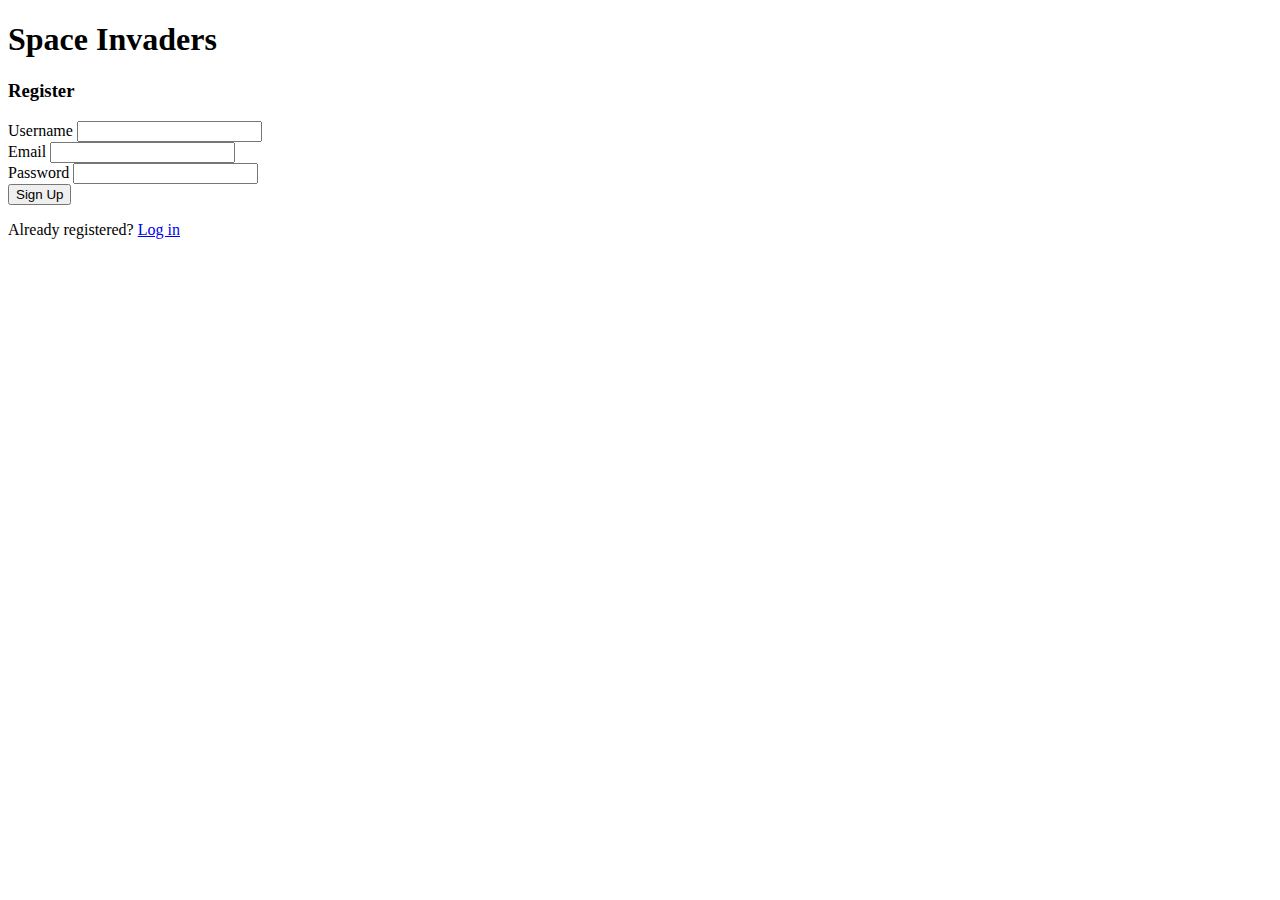
<file: html/index.html>
<!DOCTYPE html>
<html lang="en">
    <head>
        <meta charset="UTF-8">
        <meta name="viewport" content="width=device-width, initial-scale=1">

        <title>Space Invaders</title>

        <link rel="stylesheet" href="../css/style.css">
        <script src="../js/globals.js" type="module" defer></script>
        <script src="../js/handlers.js" type="module" defer></script>
    </head>
    <body>
        <h1>Space Invaders</h1>
        <div id="signup-form" class="entry-form">
            <h3>Register</h3>
            <form onsubmit="authContext.handleSignup(event)">
                <div>
                    <label for="signup-username">Username</label>
                    <input name="username" id="signup-username" type="text" pattern="^[A-Za-z0-9!#$%&*^_-~]{3,20}$" required>
                </div>

                <div>
                    <label for="signup-email">Email</label>
                    <input name="email" id="signup-email" type="email" pattern="^[^@]+@[^@]+\.[^@]+$" required>
                </div>

                <div>
                    <label for="signup-password">Password</label>
                    <input name="password" id="signup-password" type="password" autocomplete="new-password" pattern="^[A-Za-z0-9!#$%&*^_-~]{6,30}" required>
                </div>

                <button type="submit">Sign Up</button>
            </form>

            <p>Already registered?
                <a href="#" onclick="userHomePage.showLoginForm()">Log in</a>
            </p>
        </div>

        <div id="login-form" class="hidden entry-form">
            <h3>Login</h3>
            <form onsubmit="authContext.handleLogin(event)">
                <div>
                    <label for="login-username">Username</label>
                    <input name="username" id="login-username" type="text" pattern="^[A-Za-z0-9!#$%&*^_-~]{3,20}$" required>
                </div>

                <div>
                    <label for="login-password">Password</label>
                    <input name="password" id="login-password" type="password" autocomplete="current-password" pattern="^[A-Za-z0-9!#$%&*^_-~]{6,30}" required>
                </div>

                <button type="submit">Log in</button>

                <p>Not registered?
                    <a href="#" onclick="userHomePage.showSignupForm()">Register</a>
                </p>
            </form>
        </div>

        <div id="user-home" class="user-home hidden">

            <header class="top-bar">
                <h2>Welcome, <span id="user-name"></span></h2>
                <div id="menu-toggle" class="hamburger" onclick="toggleSidebar()">☰</div>
            </header>

            <nav id="sidebar" class="sidebar hidden">
                <button onclick="authContext.handleViewHistory()">Game History</button>
                <button onclick="authContext.handleViewScoreboard()">Global Scoreboard</button>
                <button onclick="window.location.href='guide.html'">Game Guide</button>
                <button id="logout-button" onclick="authContext.handleLogout(event)">Log Out</button>
            </nav>

            <div class="game-canvas-container">
                <canvas id="game-canvas" width="1000" height="500"></canvas>
            </div>

            <div id="high_score" class="centered-container">
                <h2 id="high_score_h">High Score: </h2>
            </div>
            <div class="centered-container">
                <button id="start-game" onclick="gameCanvas.toggleGame()">Play a New Game</button>
                <button id="quit-game" onclick="gameCanvas.quitGame()">Quit</button>
            </div>

            <dialog id="game-history" class="centered-dialog">
                <h1>Game History</h1>
                <div class="sort-select-wrapper">
                    <label for="sort-select">Sort by:</label>
                    <select id="sort-select">
                        <option value="date">Date</option>
                        <option value="score">Score</option>
                    </select>
                </div>
                <div id="game-history-list"></div>
                <form method="dialog">
                    <button>Close</button>
                </form>
            </dialog>

            <dialog id="scoreboard" class="centered-dialog">
                <h1>Scoreboard</h1>
                <div id="scoreboard-list"></div>
                <form method="dialog">
                    <button>Close</button>
                </form>
            </dialog>
        </div>
    </body>
</html>
</file>
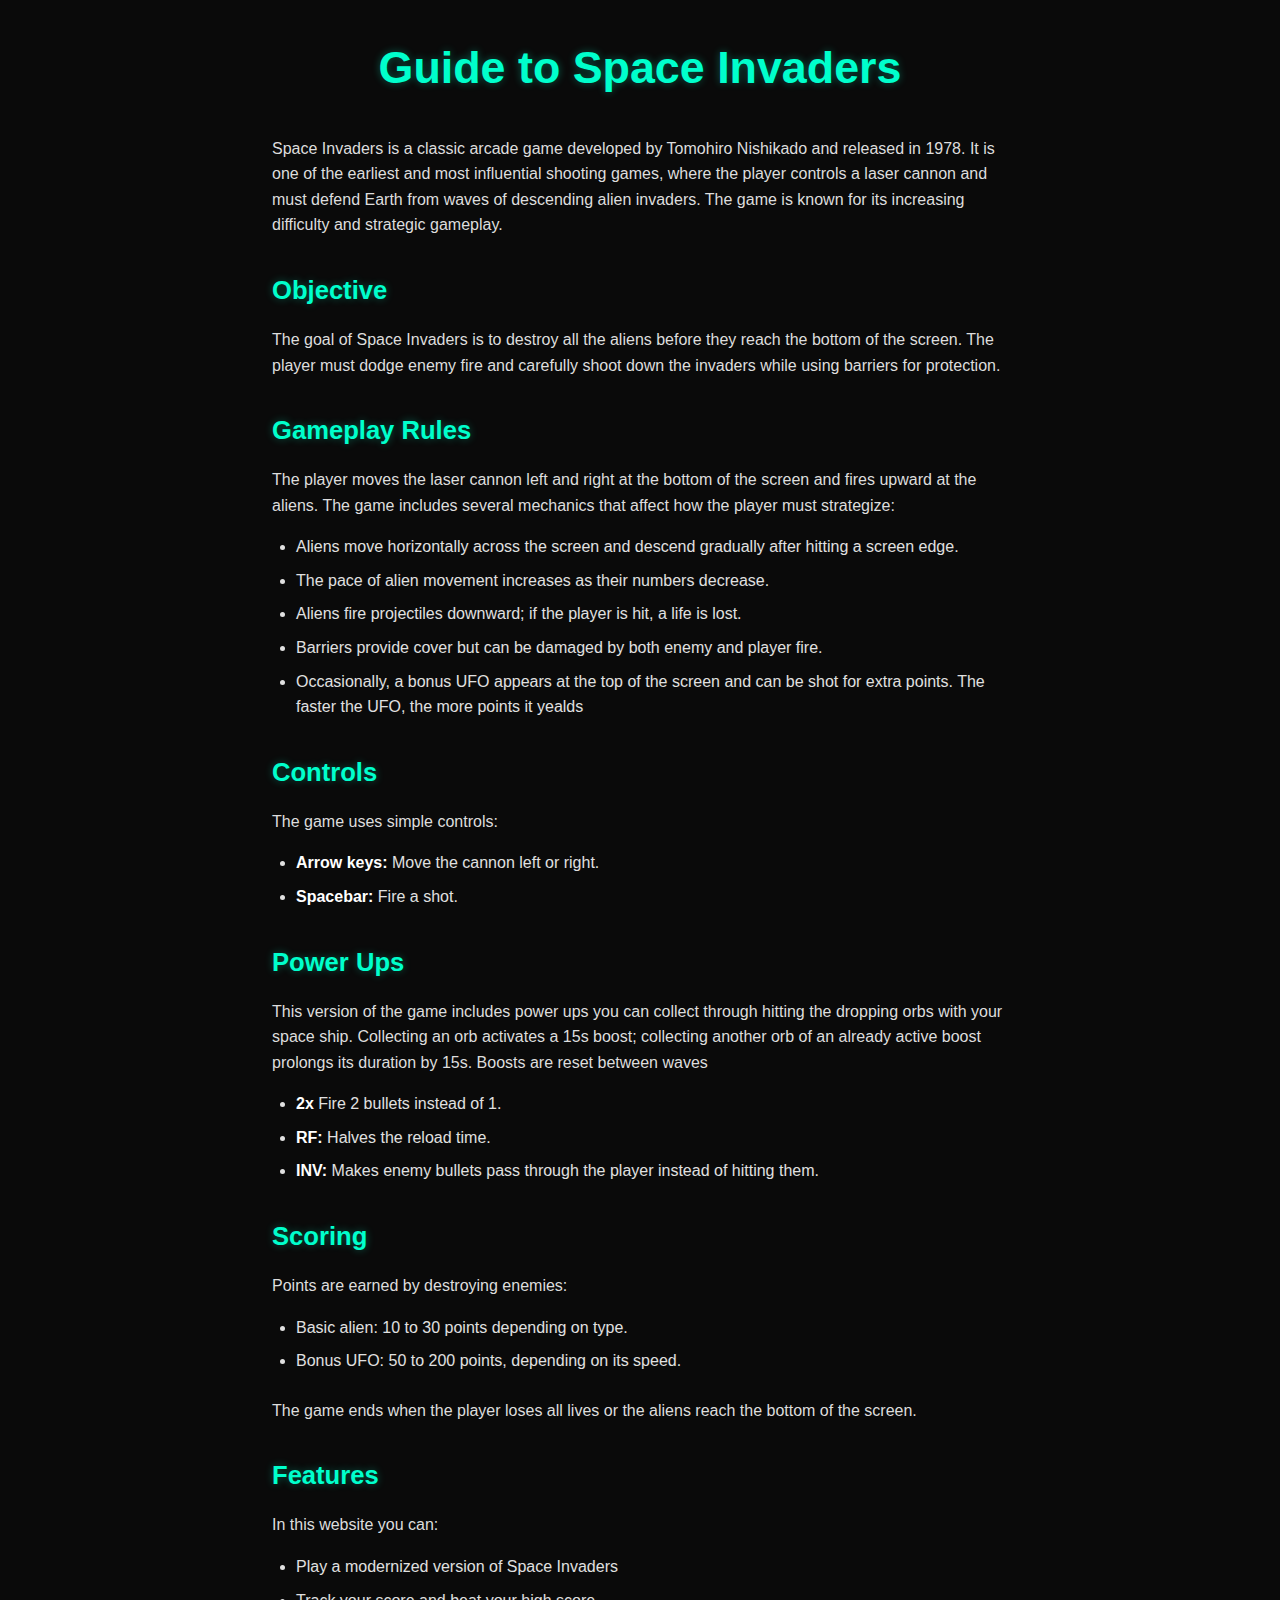
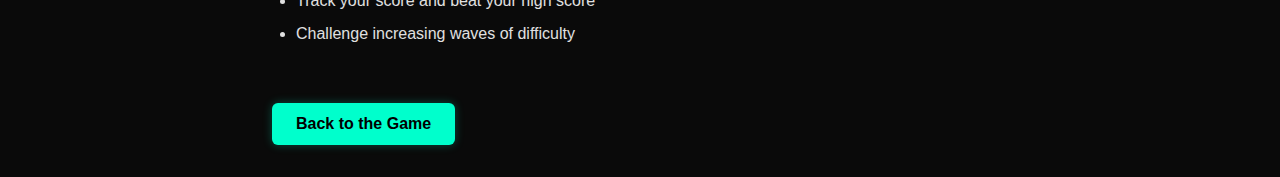
<file: html/guide.html>
<!DOCTYPE html>
<html>
    <head>
        <meta charset="utf-8">
        <meta name="viewport" content="width=device-width, initial-scale=1">

        <title>Space Invaders Guide</title>

        <link rel="stylesheet" href="../css/guide.css">
    </head>
    <body>
        <h1>Guide to Space Invaders</h1>
        <p>
            Space Invaders is a classic arcade game developed by Tomohiro Nishikado and released in 1978.
            It is one of the earliest and most influential shooting games, where the player controls a laser cannon 
            and must defend Earth from waves of descending alien invaders. The game is known for its increasing difficulty 
            and strategic gameplay.
        </p>

        <h2>Objective</h2>
        <p>
            The goal of Space Invaders is to destroy all the aliens before they reach the bottom of the screen.
            The player must dodge enemy fire and carefully shoot down the invaders while using barriers for protection.
        </p>

        <h2>Gameplay Rules</h2>
        <p>
            The player moves the laser cannon left and right at the bottom of the screen and fires upward at the aliens.
            The game includes several mechanics that affect how the player must strategize:
        </p>
        <ul>
            <li>
                Aliens move horizontally across the screen and descend gradually after hitting a screen edge.
            </li>
            <li>
                The pace of alien movement increases as their numbers decrease.
            </li>
            <li>
                Aliens fire projectiles downward; if the player is hit, a life is lost.
            </li>
            <li>
                Barriers provide cover but can be damaged by both enemy and player fire.
            </li>
            <li>
                Occasionally, a bonus UFO appears at the top of the screen and can be shot for extra points.
                The faster the UFO, the more points it yealds
            </li>
        </ul>

        <h2>Controls</h2>
        <p>
            The game uses simple controls:
        </p>
        <ul>
            <li>
                <strong>Arrow keys:</strong> Move the cannon left or right.
            </li>
            <li>
                <strong>Spacebar:</strong> Fire a shot.
            </li>
        </ul>

                <h2>Power Ups</h2>
        <p>
            This version of the game includes power ups you can collect through hitting the dropping orbs with your space ship.
            Collecting an orb activates a 15s boost; collecting another orb of an already active boost prolongs its duration by 15s.
            Boosts are reset between waves 
        </p>
        <ul>
            <li>
                <strong>2x</strong> Fire 2 bullets instead of 1.
            </li>
            <li>
                <strong>RF:</strong> Halves the reload time.
            </li>
            <li>
                <strong>INV:</strong> Makes enemy bullets pass through the player instead of hitting them.
            </li>
        </ul>
        <h2>Scoring</h2>
        <p>
            Points are earned by destroying enemies:
        </p>
        <ul>
            <li>
                Basic alien: 10 to 30 points depending on type.
            </li>
            <li>
                Bonus UFO: 50 to 200 points, depending on its speed.
            </li>
        </ul>
        <p>
            The game ends when the player loses all lives or the aliens reach the bottom of the screen.
        </p>

        <h2>Features</h2>
        <p>
            In this website you can:
        </p>
        <ul>
            <li>
                Play a modernized version of Space Invaders
            </li>
            <li>
                Track your score and beat your high score
            </li>
            <li>
                Challenge increasing waves of difficulty
            </li>
        </ul>
        <button class="button accent-button" onclick="window.location.href='index.html'">
            Back to the Game
        </button>
    </body>
</html>
</file>
<file: css/style.css>
@import url("entryPage.css");
@import url("sidebar.css");
@import url("canvas.css");
</file>
<file: css/guide.css>
* {
    margin: 0;
    padding: 0;
    box-sizing: border-box;
}

body {
    font-family: 'Segoe UI', sans-serif;
    background: #0a0a0a;
    color: #e0e0e0;
    line-height: 1.6;
    padding: 2rem;
    max-width: 800px;
    margin: 0 auto;
}

h1, h2 {
    color: #00ffcc;
    text-shadow: 0 0 8px #00ffcc55;
    margin-bottom: 1rem;
}

h1 {
    font-size: 2.8rem;
    margin-bottom: 2rem;
    text-align: center;
}

h2 {
    font-size: 1.6rem;
    margin-top: 2rem;
}

p {
    margin-bottom: 1rem;
    color: #ddd;
}

ul {
    padding-left: 1.5rem;
    margin-bottom: 1.5rem;
}

ul li {
    margin-bottom: 0.5rem;
}

strong {
    color: #ffffff;
}

.button {
    display: inline-block;
    padding: 0.75rem 1.5rem;
    background-color: #00ffcc;
    color: #000;
    font-weight: bold;
    border: none;
    border-radius: 6px;
    font-size: 1rem;
    cursor: pointer;
    transition: background 0.2s ease;
    text-align: center;
    margin-top: 2rem;
    box-shadow: 0 0 10px #00ffcc44;
}

.button:hover {
    background-color: #00e6b2;
}

.accent-button {
    background-color: #00ffcc;
    color: #000;
}

@media (max-width: 600px) {
    body {
        padding: 1.5rem;
    }

    h1 {
        font-size: 2rem;
    }

    h2 {
        font-size: 1.3rem;
    }
}
</file>
